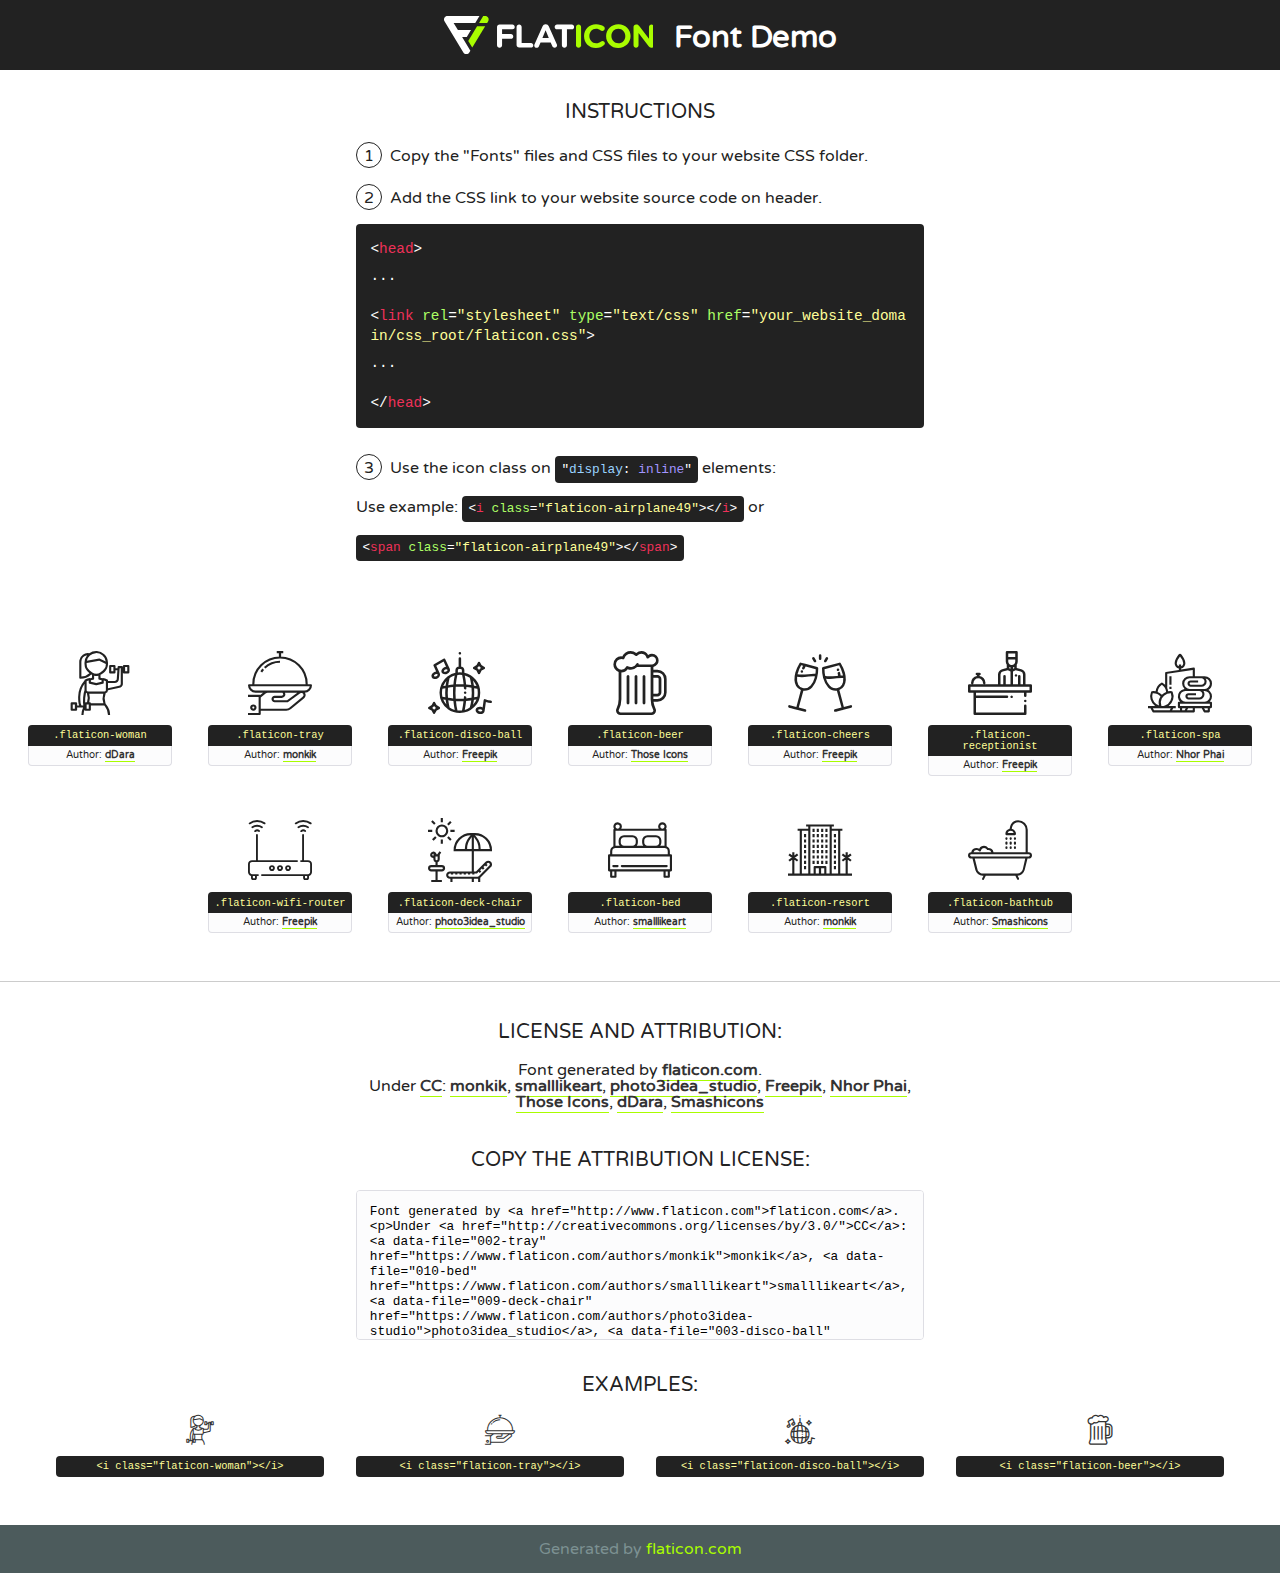
<file: static/website/fonts/flaticon/font/flaticon.html>
<!DOCTYPE html>
<!--
  Flaticon icon font: Flaticon
  Creation date: 11/07/2018 10:34
-->
<html>
<!DOCTYPE html>
<html>

<head>
    <title>Flaticon WebFont</title>
    <link href="http://fonts.googleapis.com/css?family=Varela+Round" rel="stylesheet" type="text/css" />
    <link rel="stylesheet" type="text/css" href="flaticon.css">
    <meta charset="UTF-8">
    <style>
    html, body, div, span, applet, object, iframe,
    h1, h2, h3, h4, h5, h6, p, blockquote, pre,
    a, abbr, acronym, address, big, cite, code,
    del, dfn, em, img, ins, kbd, q, s, samp,
    small, strike, strong, sub, sup, tt, var,
    b, u, i, center,
    dl, dt, dd, ol, ul, li,
    fieldset, form, label, legend,
    table, caption, tbody, tfoot, thead, tr, th, td,
    article, aside, canvas, details, embed, 
    figure, figcaption, footer, header, hgroup, 
    menu, nav, output, ruby, section, summary,
    time, mark, audio, video {
        margin: 0;
        padding: 0;
        border: 0;
        font-size: 100%;
        font: inherit;
        vertical-align: baseline;
    }
    /* HTML5 display-role reset for older browsers */
    article, aside, details, figcaption, figure, 
    footer, header, hgroup, menu, nav, section {
        display: block;
    }
    body {
        line-height: 1;
    }
    ol, ul {
        list-style: none;
    }
    blockquote, q {
        quotes: none;
    }
    blockquote:before, blockquote:after,
    q:before, q:after {
        content: '';
        content: none;
    }
    table {
        border-collapse: collapse;
        border-spacing: 0;
    }
    body {
        font-family: 'Varela Round', Helvetica, Arial, sans-serif;
        font-size: 16px;
        color: #222;
    }
    a {
        color: #333;
        border-bottom: 1px solid #a9fd00;
        font-weight: bold;
        text-decoration: none;
    }
    * {
        -moz-box-sizing: border-box;
        -webkit-box-sizing: border-box;
        box-sizing: border-box;
        margin: 0;
        padding: 0;
    }
    [class^="flaticon-"]:before, [class*=" flaticon-"]:before, [class^="flaticon-"]:after, [class*=" flaticon-"]:after {
        font-family: Flaticon;
        font-size: 30px;
        font-style: normal;
        margin-left: 20px;
        color: #333;
    }
    .wrapper {
        max-width: 600px;
        margin: auto;
        padding: 0 1em;
    }
    .title {
        font-size: 1.25em;
        text-align: center;
        margin-bottom: 1em;
        text-transform: uppercase;
    }
    header {
        text-align: center;
        background-color: #222;
        color: #fff;
        padding: 1em;
    }
    header .logo {
        width: 210px;
        height: 38px;
        display: inline-block;
        vertical-align: middle;
        margin-right: 1em;
        border: none;
    }
    header strong {
        font-size: 1.95em;
        font-weight: bold;
        vertical-align: middle;
        margin-top: 5px;
        display: inline-block;
    }
    .demo {
        margin: 2em auto;
        line-height: 1.25em;
    }
    .demo ul li {
        margin-bottom: 1em;
    }
    .demo ul li .num {
        color: #222;
        border-radius: 20px;
        display: inline-block;
        width: 26px;
        padding: 3px;
        height: 26px;
        text-align: center;
        margin-right: 0.5em;
        border: 1px solid #222;
    }
    .demo ul li code {
        background-color: #222;
        border-radius: 4px;
        padding: 0.25em 0.5em;
        display: inline-block;
        color: #fff;
        font-family: Consolas,Monaco,Lucida Console,Liberation Mono,DejaVu Sans Mono,Bitstream Vera Sans Mono,Courier New, monospace;
        font-weight: lighter;
        margin-top: 1em;
        font-size: 0.8em;
        word-break: break-all;
    }
    .demo ul li code.big {
        padding: 1em;
        font-size: 0.9em;
    }
    .demo ul li code .red {
        color: #EF3159;
    }
    .demo ul li code .green {
        color: #ACFF65;
    }
    .demo ul li code .yellow {
        color: #FFFF99;
    }
    .demo ul li code .blue {
        color: #99D3FF;
    }
    .demo ul li code .purple {
        color: #A295FF;
    }
    .demo ul li code .dots {
        margin-top: 0.5em;
        display: block;
    }
    #glyphs {
        border-bottom: 1px solid #ccc;
        padding: 2em 0;
        text-align: center;
    }
    .glyph {
        display: inline-block;
        width: 9em;
        margin: 1em;
        text-align: center;
        vertical-align: top;
        background: #FFF;
    }
    .glyph .glyph-icon {
        padding: 10px;
        display: block;
        font-family:"Flaticon";
        font-size: 64px;
        line-height: 1;
    }
    .glyph .glyph-icon:before {
        font-size: 64px;
        color: #222;
        margin-left: 0;
    }
    .class-name {
        font-size: 0.65em;
        background-color: #222;
        color: #fff;
        border-radius: 4px 4px 0 0;
        padding: 0.5em;
        color: #FFFF99;
        font-family: Consolas,Monaco,Lucida Console,Liberation Mono,DejaVu Sans Mono,Bitstream Vera Sans Mono,Courier New, monospace;
    }
    .author-name {
        font-size: 0.6em;
        background-color: #fcfcfd;
        border: 1px solid #DEDEE4;
        border-top: 0;
        border-radius: 0 0 4px 4px;
        padding: 0.5em;
    }
    .class-name:last-child {
        font-size: 10px;
        color:#888;
    }
    .class-name:last-child a {
        font-size: 10px;
        color:#555;
    }
    .class-name:last-child a:hover {
        color:#a9fd00;
    }
    .glyph > input {
        display: block;
        width: 100px;
        margin: 5px auto;
        text-align: center;
        font-size: 12px;
        cursor: text;
    }
    .glyph > input.icon-input {
        font-family:"Flaticon";
        font-size: 16px;
        margin-bottom: 10px;
    }
    .attribution .title {
        margin-top: 2em;
    }
    .attribution textarea {
        background-color: #fcfcfd;
        padding: 1em;
        border: none;
        box-shadow: none;
        border: 1px solid #DEDEE4;
        border-radius: 4px;
        resize: none;
        width: 100%;
        height: 150px;
        font-size: 0.8em;
        font-family: Consolas,Monaco,Lucida Console,Liberation Mono,DejaVu Sans Mono,Bitstream Vera Sans Mono,Courier New, monospace;
        -webkit-appearance: none;
    }
    .iconsuse {
        margin: 2em auto;
        text-align: center;
        max-width: 1200px;
    }
    .iconsuse:after {
        content: '';
        display: table;
        clear: both;
    }
    .iconsuse .image {
        float: left;
        width: 25%;
        padding: 0 1em;
    }
    .iconsuse .image p {
        margin-bottom: 1em;
    }
    .iconsuse .image span {
        display: block;
        font-size: 0.65em;
        background-color: #222;
        color: #fff;
        border-radius: 4px;
        padding: 0.5em;
        color: #FFFF99;
        margin-top: 1em;
        font-family: Consolas,Monaco,Lucida Console,Liberation Mono,DejaVu Sans Mono,Bitstream Vera Sans Mono,Courier New, monospace;
    }
    #footer {
        text-align: center;
        background-color: #4C5B5C;
        color: #7c9192;
        padding: 1em;
    }
    #footer a {
        border: none;
        color: #a9fd00;
        font-weight: normal;
    }
    @media (max-width: 960px) {
        .iconsuse .image {
            width: 50%;
        }
    }
    @media (max-width: 560px) {
        .iconsuse .image {
            width: 100%;
        }
    }
    </style>
</head>

<body class="characters-off">

    <header>
        <a href="http://www.flaticon.com" target="_blank" class="logo">
            <svg version="1.1" xmlns="http://www.w3.org/2000/svg" xmlns:xlink="http://www.w3.org/1999/xlink" xmlns:a="http://ns.adobe.com/AdobeSVGViewerExtensions/3.0/" viewBox="0 0 560.875 102.036" enable-background="new 0 0 560.875 102.036" xml:space="preserve">
                <defs>
                </defs>
                <g>
                    <g class="letters">
                        <path fill="#ffffff" d="M141.596,29.675c0-3.777,2.985-6.767,6.764-6.767h34.438c3.426,0,6.15,2.728,6.15,6.15
                        c0,3.43-2.724,6.149-6.15,6.149h-27.674v13.091h23.719c3.429,0,6.151,2.724,6.151,6.15c0,3.43-2.723,6.149-6.151,6.149h-23.719
                        v17.574c0,3.773-2.986,6.761-6.764,6.761c-3.779,0-6.764-2.989-6.764-6.761V29.675z"></path>
                        <path fill="#ffffff" d="M193.844,29.149c0-3.781,2.985-6.767,6.764-6.767c3.776,0,6.763,2.985,6.763,6.767v42.957h25.039
                        c3.426,0,6.149,2.726,6.149,6.153c0,3.425-2.723,6.15-6.149,6.15h-31.802c-3.779,0-6.764-2.986-6.764-6.768V29.149z"></path>
                        <path fill="#ffffff" d="M241.891,75.71l21.438-48.407c1.492-3.341,4.215-5.357,7.906-5.357h0.792
                        c3.686,0,6.323,2.017,7.815,5.357l21.439,48.407c0.436,0.967,0.701,1.845,0.701,2.723c0,3.602-2.809,6.501-6.414,6.501
                        c-3.161,0-5.269-1.845-6.499-4.655l-4.132-9.661h-27.059l-4.301,10.102c-1.144,2.631-3.426,4.214-6.237,4.214
                        c-3.517,0-6.24-2.81-6.24-6.325C241.1,77.64,241.451,76.677,241.891,75.71z M279.932,58.666l-8.521-20.297l-8.526,20.297H279.932
                        z"></path>
                        <path fill="#ffffff" d="M314.864,35.387H301.86c-3.429,0-6.239-2.813-6.239-6.238c0-3.429,2.811-6.24,6.239-6.24h39.533
                        c3.426,0,6.237,2.811,6.237,6.24c0,3.425-2.811,6.238-6.237,6.238h-13.001v42.785c0,3.773-2.99,6.761-6.764,6.761
                        c-3.779,0-6.764-2.989-6.764-6.761V35.387z"></path>
                        <path fill="#A9FD00" d="M352.615,29.149c0-3.781,2.985-6.767,6.767-6.767c3.774,0,6.761,2.985,6.761,6.767v49.024
                        c0,3.773-2.987,6.761-6.761,6.761c-3.781,0-6.767-2.989-6.767-6.761V29.149z"></path>
                        <path fill="#A9FD00" d="M374.132,53.836v-0.179c0-17.481,13.178-31.801,32.065-31.801c9.22,0,15.459,2.458,20.557,6.238
                        c1.402,1.054,2.637,2.985,2.637,5.357c0,3.692-2.985,6.59-6.681,6.59c-1.845,0-3.071-0.702-4.044-1.319
                        c-3.776-2.813-7.729-4.393-12.562-4.393c-10.364,0-17.831,8.611-17.831,19.154v0.173c0,10.542,7.291,19.329,17.831,19.329
                        c5.715,0,9.492-1.756,13.359-4.834c1.049-0.874,2.458-1.491,4.039-1.491c3.429,0,6.325,2.813,6.325,6.236
                        c0,2.106-1.056,3.78-2.282,4.834c-5.539,4.834-12.036,7.733-21.878,7.733C387.572,85.464,374.132,71.493,374.132,53.836z"></path>
                        <path fill="#A9FD00" d="M433.009,53.836v-0.179c0-17.481,13.79-31.801,32.766-31.801c18.981,0,32.592,14.143,32.592,31.628v0.173
                        c0,17.483-13.785,31.807-32.769,31.807C446.625,85.464,433.009,71.32,433.009,53.836z M484.224,53.836v-0.179
                        c0-10.539-7.725-19.326-18.626-19.326c-10.893,0-18.449,8.611-18.449,19.154v0.173c0,10.542,7.73,19.329,18.626,19.329
                        C476.676,72.986,484.224,64.378,484.224,53.836z"></path>
                        <path fill="#A9FD00" d="M506.233,29.321c0-3.774,2.99-6.763,6.767-6.763h1.401c3.252,0,5.183,1.583,7.029,3.953l26.093,34.265
                        V29.059c0-3.692,2.99-6.677,6.681-6.677c3.683,0,6.671,2.985,6.671,6.677v48.934c0,3.78-2.987,6.765-6.764,6.765h-0.436
                        c-3.257,0-5.188-1.581-7.034-3.953l-27.056-35.492v32.944c0,3.687-2.985,6.676-6.678,6.676c-3.683,0-6.673-2.989-6.673-6.676
                        V29.321z"></path>
                    </g>
                    <g class="insignia">
                        <path fill="#ffffff" d="M48.372,56.137h12.517l11.156-18.537H37.186L25.688,18.539h57.825L94.668,0H9.271
                        C5.925,0,2.842,1.801,1.198,4.716c-1.644,2.907-1.593,6.482,0.134,9.343l50.38,83.501c1.678,2.781,4.689,4.476,7.938,4.476
                        c3.246,0,6.257-1.695,7.935-4.476l2.898-4.804L48.372,56.137z"></path>
                        <g class="i">
                            <path fill="#A9FD00" d="M93.575,18.539h0.031v0.004l21.652,0.004l2.705-4.488c1.727-2.861,1.778-6.436,0.133-9.343
                            C116.454,1.801,113.371,0,110.026,0h-5.294L93.575,18.539z"></path>
                            <polygon fill="#A9FD00" points="88.291,27.356 64.725,66.486 75.519,84.404 109.942,27.356"></polygon>
                        </g>
                    </g>
                </g>
            </svg>
        </a>
        <strong>Font Demo</strong>
    </header>


    <section class="demo wrapper">

        <p class="title">Instructions</p>

        <ul>
            <li>
                <span class="num">1</span>Copy the "Fonts" files and CSS files to your website CSS folder.
            </li>
            <li>
                <span class="num">2</span>Add the CSS link to your website source code on header.
                <code class="big">
                    &lt;<span class="red">head</span>&gt;
                    <br/><span class="dots">...</span>
                    <br/>&lt;<span class="red">link</span> <span class="green">rel</span>=<span class="yellow">"stylesheet"</span> <span class="green">type</span>=<span class="yellow">"text/css"</span> <span class="green">href</span>=<span class="yellow">"your_website_domain/css_root/flaticon.css"</span>&gt;
                    <br/><span class="dots">...</span>
                    <br/>&lt;/<span class="red">head</span>&gt;
                </code>
            </li>

            <li>
                <p>
                    <span class="num">3</span>Use the icon class on <code>"<span class="blue">display</span>:<span class="purple"> inline</span>"</code> elements:
                    <br />
                    Use example: <code>&lt;<span class="red">i</span> <span class="green">class</span>=<span class="yellow">&quot;flaticon-airplane49&quot;</span>&gt;&lt;/<span class="red">i</span>&gt;</code> or <code>&lt;<span class="red">span</span> <span class="green">class</span>=<span class="yellow">&quot;flaticon-airplane49&quot;</span>&gt;&lt;/<span class="red">span</span>&gt;</code>
            </li>
        </ul>

    </section>




   <section id="glyphs">          
    
      
        <div class="glyph"><div class="glyph-icon flaticon-woman"></div>
            <div class="class-name">.flaticon-woman</div>
            <div class="author-name">Author: <a data-file="001-woman" href="https://www.flaticon.com/authors/ddara">dDara</a> </div> 
        </div>        
        
        <div class="glyph"><div class="glyph-icon flaticon-tray"></div>
            <div class="class-name">.flaticon-tray</div>
            <div class="author-name">Author: <a data-file="002-tray" href="https://www.flaticon.com/authors/monkik">monkik</a> </div> 
        </div>        
        
        <div class="glyph"><div class="glyph-icon flaticon-disco-ball"></div>
            <div class="class-name">.flaticon-disco-ball</div>
            <div class="author-name">Author: <a data-file="003-disco-ball" href="http://www.freepik.com">Freepik</a> </div> 
        </div>        
        
        <div class="glyph"><div class="glyph-icon flaticon-beer"></div>
            <div class="class-name">.flaticon-beer</div>
            <div class="author-name">Author: <a data-file="004-beer" href="https://www.flaticon.com/authors/those-icons">Those Icons</a> </div> 
        </div>        
        
        <div class="glyph"><div class="glyph-icon flaticon-cheers"></div>
            <div class="class-name">.flaticon-cheers</div>
            <div class="author-name">Author: <a data-file="005-cheers" href="http://www.freepik.com">Freepik</a> </div> 
        </div>        
        
        <div class="glyph"><div class="glyph-icon flaticon-receptionist"></div>
            <div class="class-name">.flaticon-receptionist</div>
            <div class="author-name">Author: <a data-file="006-receptionist" href="http://www.freepik.com">Freepik</a> </div> 
        </div>        
        
        <div class="glyph"><div class="glyph-icon flaticon-spa"></div>
            <div class="class-name">.flaticon-spa</div>
            <div class="author-name">Author: <a data-file="007-spa" href="https://www.flaticon.com/authors/nhor-phai">Nhor Phai</a> </div> 
        </div>        
        
        <div class="glyph"><div class="glyph-icon flaticon-wifi-router"></div>
            <div class="class-name">.flaticon-wifi-router</div>
            <div class="author-name">Author: <a data-file="008-wifi-router" href="http://www.freepik.com">Freepik</a> </div> 
        </div>        
        
        <div class="glyph"><div class="glyph-icon flaticon-deck-chair"></div>
            <div class="class-name">.flaticon-deck-chair</div>
            <div class="author-name">Author: <a data-file="009-deck-chair" href="https://www.flaticon.com/authors/photo3idea-studio">photo3idea_studio</a> </div> 
        </div>        
        
        <div class="glyph"><div class="glyph-icon flaticon-bed"></div>
            <div class="class-name">.flaticon-bed</div>
            <div class="author-name">Author: <a data-file="010-bed" href="https://www.flaticon.com/authors/smalllikeart">smalllikeart</a> </div> 
        </div>        
        
        <div class="glyph"><div class="glyph-icon flaticon-resort"></div>
            <div class="class-name">.flaticon-resort</div>
            <div class="author-name">Author: <a data-file="011-resort" href="https://www.flaticon.com/authors/monkik">monkik</a> </div> 
        </div>        
        
        <div class="glyph"><div class="glyph-icon flaticon-bathtub"></div>
            <div class="class-name">.flaticon-bathtub</div>
            <div class="author-name">Author: <a data-file="012-bathtub" href="https://www.flaticon.com/authors/smashicons">Smashicons</a> </div> 
        </div>        
        

    </section>



    <section class="attribution wrapper"   style="text-align:center;">

      <div class="title">License and attribution:</div><div class="attrDiv">Font generated by <a href="http://www.flaticon.com">flaticon.com</a>. <div><p>Under <a href="http://creativecommons.org/licenses/by/3.0/">CC</a>: <a data-file="002-tray" href="https://www.flaticon.com/authors/monkik">monkik</a>, <a data-file="010-bed" href="https://www.flaticon.com/authors/smalllikeart">smalllikeart</a>, <a data-file="009-deck-chair" href="https://www.flaticon.com/authors/photo3idea-studio">photo3idea_studio</a>, <a data-file="003-disco-ball" href="http://www.freepik.com">Freepik</a>, <a data-file="007-spa" href="https://www.flaticon.com/authors/nhor-phai">Nhor Phai</a>, <a data-file="004-beer" href="https://www.flaticon.com/authors/those-icons">Those Icons</a>, <a data-file="001-woman" href="https://www.flaticon.com/authors/ddara">dDara</a>, <a data-file="012-bathtub" href="https://www.flaticon.com/authors/smashicons">Smashicons</a></p>  </div>
      </div>
      <div class="title">Copy the Attribution License:</div>

    <textarea onclick="this.focus();this.select();">Font generated by &lt;a href=&quot;http://www.flaticon.com&quot;&gt;flaticon.com&lt;/a&gt;. <p>Under <a href="http://creativecommons.org/licenses/by/3.0/">CC</a>: <a data-file="002-tray" href="https://www.flaticon.com/authors/monkik">monkik</a>, <a data-file="010-bed" href="https://www.flaticon.com/authors/smalllikeart">smalllikeart</a>, <a data-file="009-deck-chair" href="https://www.flaticon.com/authors/photo3idea-studio">photo3idea_studio</a>, <a data-file="003-disco-ball" href="http://www.freepik.com">Freepik</a>, <a data-file="007-spa" href="https://www.flaticon.com/authors/nhor-phai">Nhor Phai</a>, <a data-file="004-beer" href="https://www.flaticon.com/authors/those-icons">Those Icons</a>, <a data-file="001-woman" href="https://www.flaticon.com/authors/ddara">dDara</a>, <a data-file="012-bathtub" href="https://www.flaticon.com/authors/smashicons">Smashicons</a></p>  
     </textarea>

    </section>

    <section class="iconsuse">

          <div class="title">Examples:</div>            
             
            <div class="image">
                <p>
                    <i class="glyph-icon flaticon-woman"></i> 
                    <span>&lt;i class=&quot;flaticon-woman&quot;&gt;&lt;/i&gt;</span>
                </p>
            </div>
            
            <div class="image">
                <p>
                    <i class="glyph-icon flaticon-tray"></i> 
                    <span>&lt;i class=&quot;flaticon-tray&quot;&gt;&lt;/i&gt;</span>
                </p>
            </div>
            
            <div class="image">
                <p>
                    <i class="glyph-icon flaticon-disco-ball"></i> 
                    <span>&lt;i class=&quot;flaticon-disco-ball&quot;&gt;&lt;/i&gt;</span>
                </p>
            </div>
            
            <div class="image">
                <p>
                    <i class="glyph-icon flaticon-beer"></i> 
                    <span>&lt;i class=&quot;flaticon-beer&quot;&gt;&lt;/i&gt;</span>
                </p>
            </div>
                       
        </div>
                            
    </section>

<div id="footer">
    <div>Generated by <a href="http://www.flaticon.com">flaticon.com</a>
    </div>
</div>



</body>
</html>
</file>
<file: static/website/fonts/flaticon/font/flaticon.css>
/*
  	Flaticon icon font: Flaticon
  	Creation date: 11/07/2018 10:34
  	*/

@font-face {
  font-family: "Flaticon";
  src: url("./Flaticon.eot");
  src: url("./Flaticon.eot?#iefix") format("embedded-opentype"),
       url("./Flaticon.woff") format("woff"),
       url("./Flaticon.ttf") format("truetype"),
       url("./Flaticon.svg#Flaticon") format("svg");
  font-weight: normal;
  font-style: normal;
}

@media screen and (-webkit-min-device-pixel-ratio:0) {
  @font-face {
    font-family: "Flaticon";
    src: url("./Flaticon.svg#Flaticon") format("svg");
  }
}

[class^="flaticon-"]:before, [class*=" flaticon-"]:before,
[class^="flaticon-"]:after, [class*=" flaticon-"]:after {   
  font-family: Flaticon;
        font-size: 20px;
font-style: normal;
margin-left: 20px;
}

.flaticon-woman:before { content: "\f100"; }
.flaticon-tray:before { content: "\f101"; }
.flaticon-disco-ball:before { content: "\f102"; }
.flaticon-beer:before { content: "\f103"; }
.flaticon-cheers:before { content: "\f104"; }
.flaticon-receptionist:before { content: "\f105"; }
.flaticon-spa:before { content: "\f106"; }
.flaticon-wifi-router:before { content: "\f107"; }
.flaticon-deck-chair:before { content: "\f108"; }
.flaticon-bed:before { content: "\f109"; }
.flaticon-resort:before { content: "\f10a"; }
.flaticon-bathtub:before { content: "\f10b"; }
</file>
